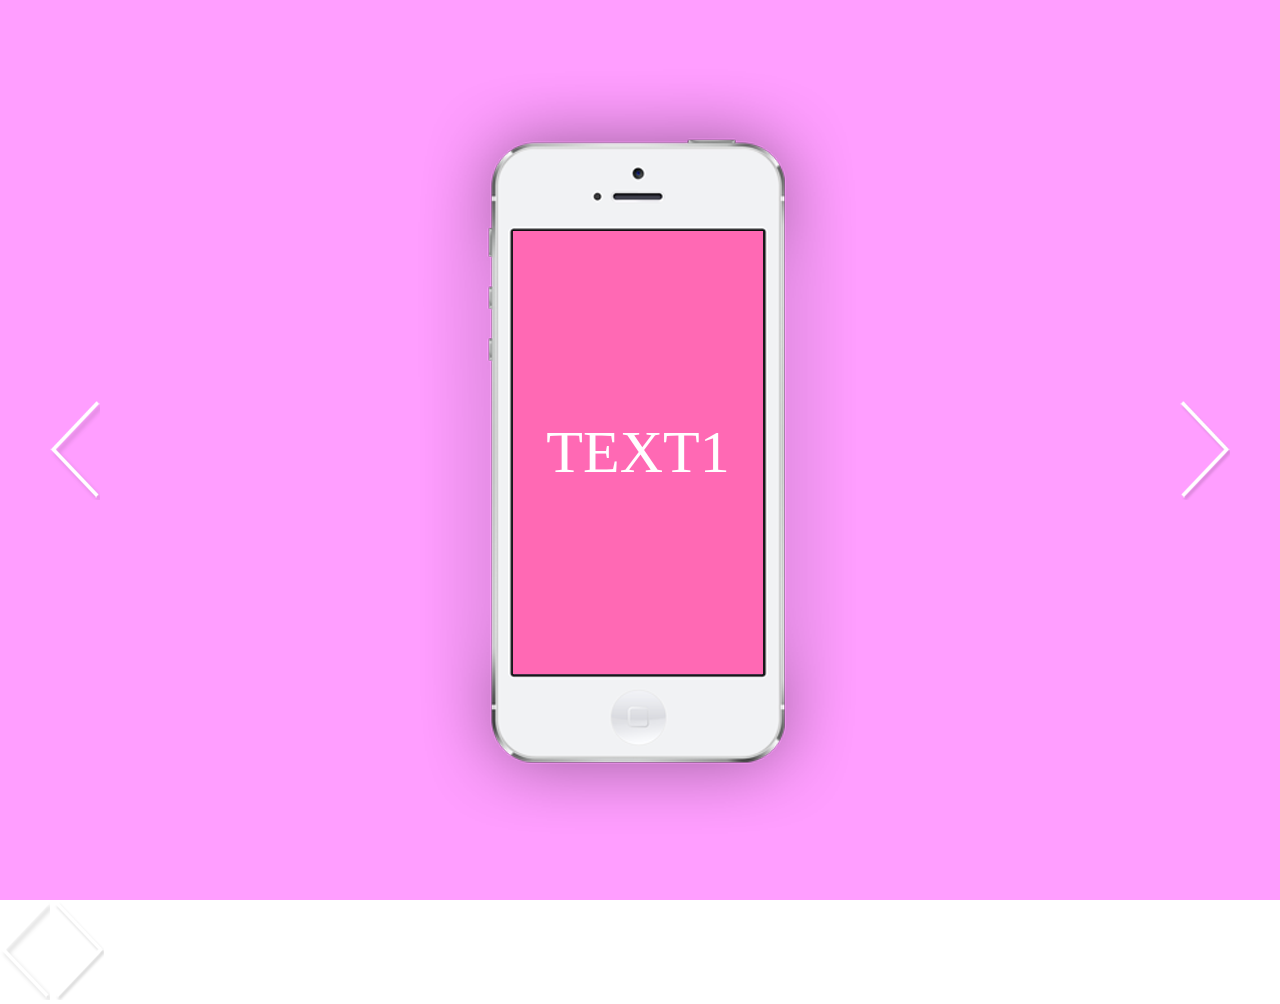
<file: loop_slider-master/index.html>
<!DOCTYPE html>
<html lang="ko">
<head>
    <meta charset="UTF-8">
    <meta http-equiv="X-UA-Compatible" content="IE=edge">
    <meta name="viewport" content="width=device-width, initial-scale=1.0">
    <title>Loop Slider</title>
    <link rel="stylesheet" href="css/style.css">
    <script defer type='module' src="js/animate.mjs"></script>
    <script defer type='module' src="js/loop_slider.mjs"></script>
</head>
<body>
    <section id="slider">
        <ul>
            <li data-index="1">TEXT1</li>
            <li data-index="2">TEXT2</li>
            <li data-index="3">TEXT3</li>           
        </ul>

        <a href="#" class="prev">
            <img src="img/btnPrev.png">
        </a>

        <a href="#" class="next">
            <img src="img/btnNext.png">
        </a>
    </section>

    <figure class='phone'>
        <section id="slider2">
            <ul>
                <li data-index="1">TEXT1</li>
                <li data-index="2">TEXT2</li>
                <li data-index="3">TEXT3</li>           
            </ul>  
        </section>
    </figure>

    <a href="#" class="prev">
        <img src="img/btnPrev.png">
    </a>

    <a href="#" class="next">
        <img src="img/btnNext.png">
    </a>
</body>
</html>
</file>
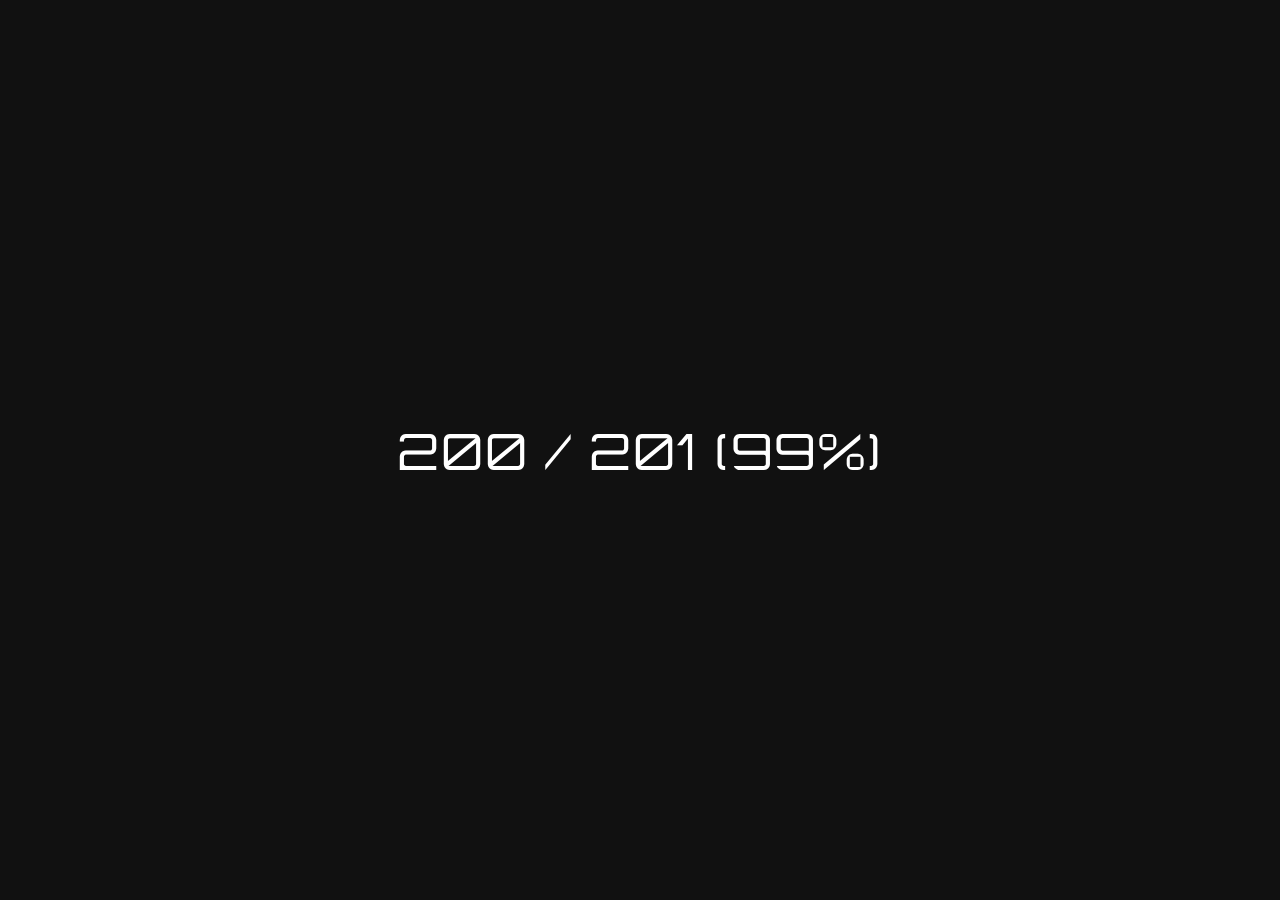
<file: sequence_motion-master/index.html>
<!DOCTYPE html>
<html lang="ko">
<head>
   <meta charset="UTF-8">
   <meta http-equiv="X-UA-Compatible" content="IE=edge">
   <meta name="viewport" content="width=device-width, initial-scale=1.0">
   <title>Document</title>
   <link rel="stylesheet" href="css/style.css">
   <script defer src="js/main.js"></script>
</head>
<body>
   <main></main>
   <p><img src="img/logo.png"></p>
   <footer>이미지 출처 : SARAR 공식 유튜브 홍보영상 <br>
      <a href='https://www.youtube.com/watch?v=MvC0RXhWRgM' target='_blank'>https://www.youtube.com/watch?v=MvC0RXhWRgM</a>
   </footer>
   <aside>0 / 200</aside>
</body>
</html>
</file>
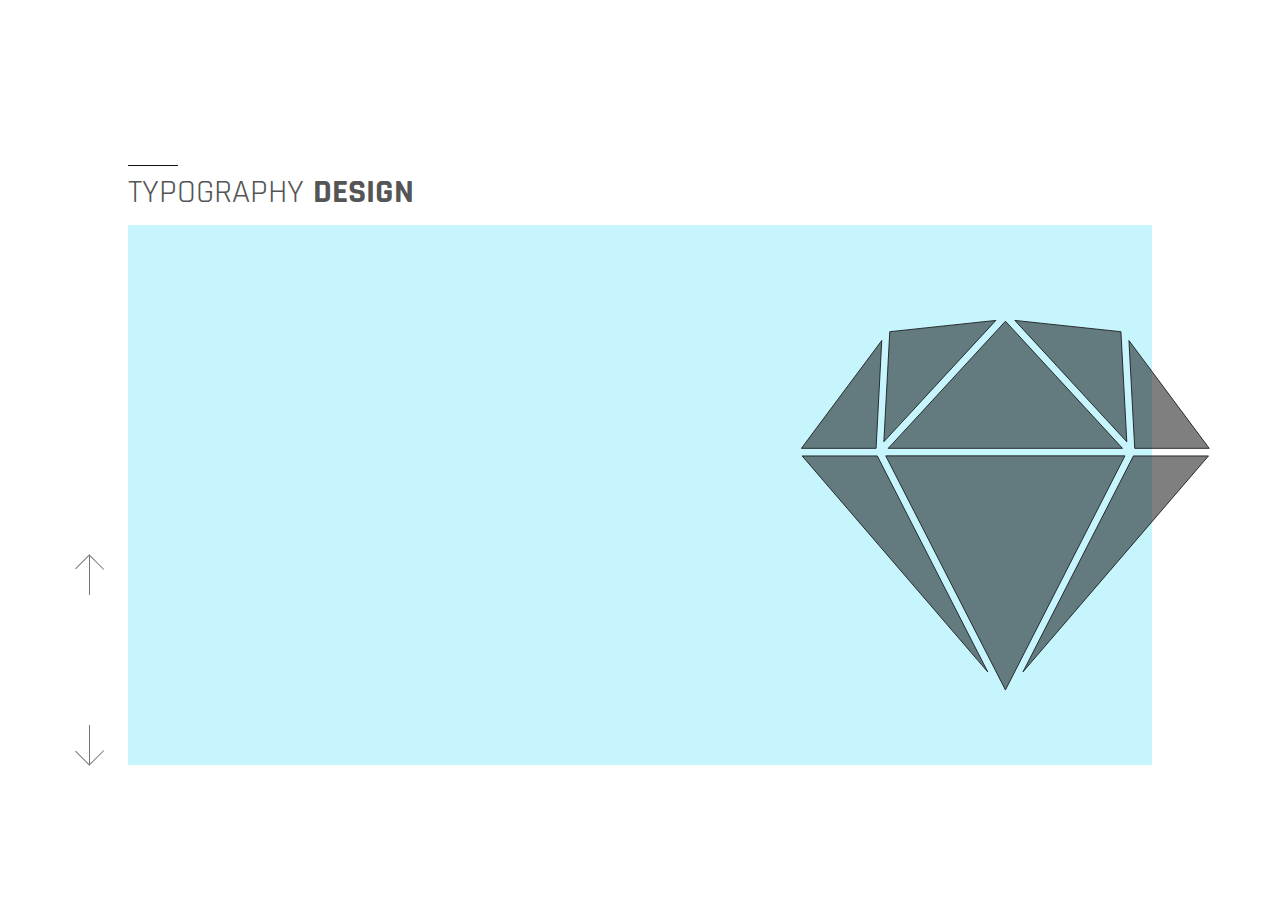
<file: svg_ui-master/index.html>
<!DOCTYPE html>
<html lang="ko">
<head>
	<meta charset="UTF-8">
	<meta http-equiv="X-UA-Compatible" content="IE=edge">
	<meta name="viewport" content="width=device-width, initial-scale=1.0">
	<title>Document</title>
	<link rel="stylesheet" href="css/style.css">
	<script defer src="main.js"></script>	
</head>
<body>
	<main>
		<h1>TYPOGRAPHY <strong>DESIGN</strong></h1>

		<a href="#" class="btnUp">
			<span></span>
			<p>UP</p>
		</a>

		<a href="#" class="btnDown">
			<span></span>
			<p>DOWN</p>
		</a>

		<ul class="panel">
			<li class='on' data-index='0'>
				<div class="bg">
					<div class="pic">
						<svg viewBox="0 0 512 512"><path d="M27.5 162.2L9 187.1h90.5l6.9-130.7-78.9 105.8zM396.3 45.7L267.7 32l135.7 147.2-7.1-133.5zM112.2 218.3l-11.2-22H9.9L234.8 458zm2-31.2h284l-81.5-88.5L256.3 33zm297.3 9.1L277.6 458l224.8-261.7h-90.9zM415.4 69L406 56.4l.9 17.3 6.1 113.4h90.3zM113.5 93.5l-4.6 85.6L244.7 32 116.1 45.7zm287.7 102.7h-290l42.4 82.9L256.3 480l144.9-283.8z"></path></svg>
					</div>
				</div>
			</li>
			<li data-index='1'>
				<div class="bg">
					<div class="pic">
						<svg viewBox="0 0 448 512"><path d="M319.5 114.7c-22.2-14-43.5-19.5-64.7-33.5-13-8.8-31.3-30-46.5-48.3-2.7 29.3-11.5 41.2-22 49.5-21.3 17-34.8 22.2-53.5 32.3C117 123 32 181.5 32 290.5 32 399.7 123.8 480 225.8 480 327.5 480 416 406 416 294c0-112.3-83-171-96.5-179.3zm2.5 325.6c-20.1 20.1-90.1 28.7-116.7 4.2-4.8-4.8.3-12 6.5-12 0 0 17 13.3 51.5 13.3 27 0 46-7.7 54.5-14 6.1-4.6 8.4 4.3 4.2 8.5zm-54.5-52.6c8.7-3.6 29-3.8 36.8 1.3 4.1 2.8 16.1 18.8 6.2 23.7-8.4 4.2-1.2-15.7-26.5-15.7-14.7 0-19.5 5.2-26.7 11-7 6-9.8 8-12.2 4.7-6-8.2 15.9-22.3 22.4-25zM360 405c-15.2-1-45.5-48.8-65-49.5-30.9-.9-104.1 80.7-161.3 42-38.8-26.6-14.6-104.8 51.8-105.2 49.5-.5 83.8 49 108.5 48.5 21.3-.3 61.8-41.8 81.8-41.8 48.7 0 23.3 109.3-15.8 106z"></path></svg>
					</div>
				</div>
			</li>
			<li data-index='2'>
				<div class="bg">
					<div class="pic">
						<svg viewBox="0 0 448 512"><path d="M439.55 236.05L244 40.45a28.87 28.87 0 0 0-40.81 0l-40.66 40.63 51.52 51.52c27.06-9.14 52.68 16.77 43.39 43.68l49.66 49.66c34.23-11.8 61.18 31 35.47 56.69-26.49 26.49-70.21-2.87-56-37.34L240.22 199v121.85c25.3 12.54 22.26 41.85 9.08 55a34.34 34.34 0 0 1-48.55 0c-17.57-17.6-11.07-46.91 11.25-56v-123c-20.8-8.51-24.6-30.74-18.64-45L142.57 101 8.45 235.14a28.86 28.86 0 0 0 0 40.81l195.61 195.6a28.86 28.86 0 0 0 40.8 0l194.69-194.69a28.86 28.86 0 0 0 0-40.81z"></path></svg>
					</div>
				</div>
			</li>
			<li data-index='3'>
				<div class="bg">
					<div class="pic">
						<svg viewBox="0 0 512 512"><path d="M459.37 151.716c.325 4.548.325 9.097.325 13.645 0 138.72-105.583 298.558-298.558 298.558-59.452 0-114.68-17.219-161.137-47.106 8.447.974 16.568 1.299 25.34 1.299 49.055 0 94.213-16.568 130.274-44.832-46.132-.975-84.792-31.188-98.112-72.772 6.498.974 12.995 1.624 19.818 1.624 9.421 0 18.843-1.3 27.614-3.573-48.081-9.747-84.143-51.98-84.143-102.985v-1.299c13.969 7.797 30.214 12.67 47.431 13.319-28.264-18.843-46.781-51.005-46.781-87.391 0-19.492 5.197-37.36 14.294-52.954 51.655 63.675 129.3 105.258 216.365 109.807-1.624-7.797-2.599-15.918-2.599-24.04 0-57.828 46.782-104.934 104.934-104.934 30.213 0 57.502 12.67 76.67 33.137 23.715-4.548 46.456-13.32 66.599-25.34-7.798 24.366-24.366 44.833-46.132 57.827 21.117-2.273 41.584-8.122 60.426-16.243-14.292 20.791-32.161 39.308-52.628 54.253z"></path></svg>
					</div>
				</div>
			</li>
		</ul>
	</main>

</body>
</html>
</file>
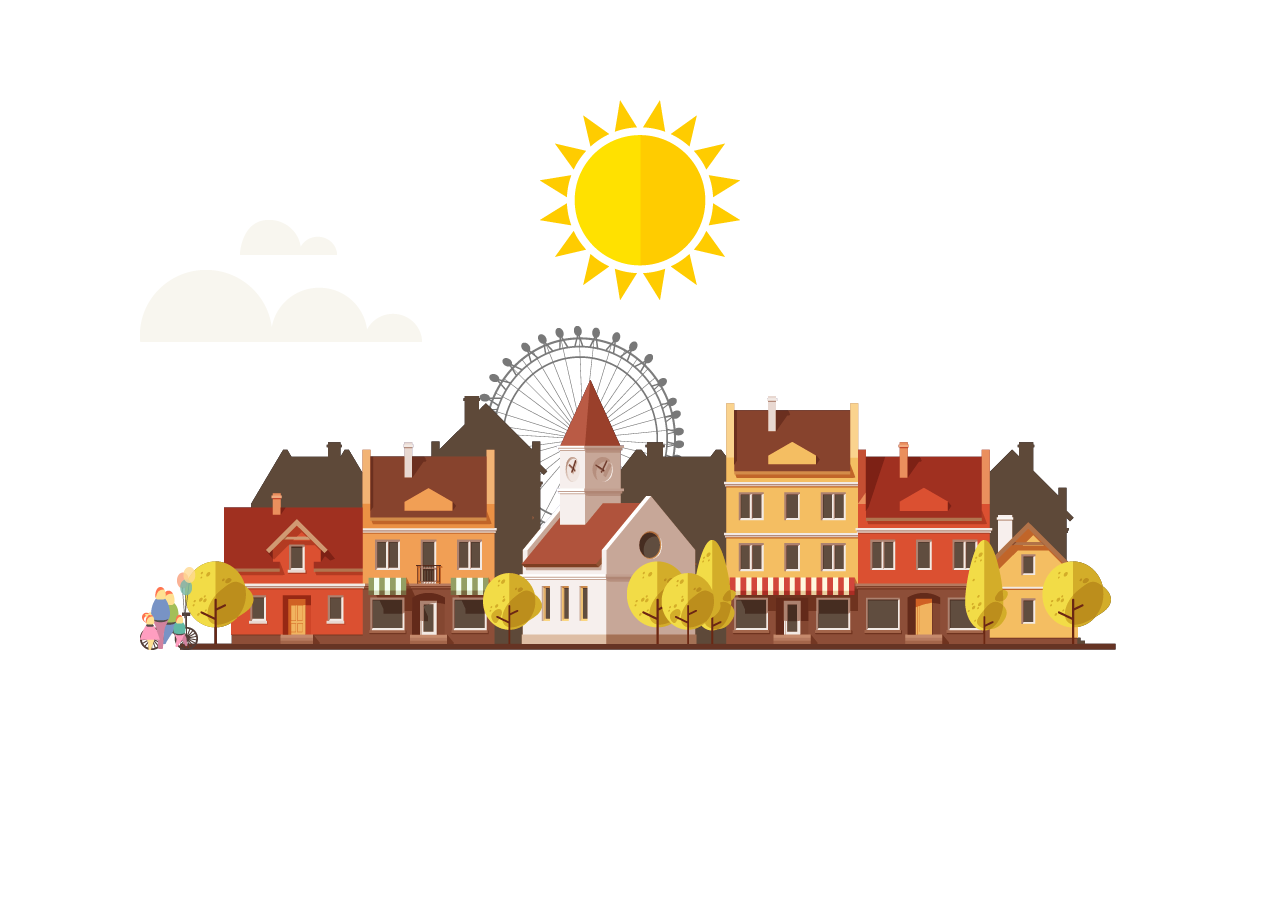
<file: town_animation-master/index.html>
﻿<!DOCTYPE html>
<html lang="ko">
<head>
  <meta charset="UTF-8">
	<meta name="viewport" content="width=device-width, initial-scale=1.0">
	<meta http-equiv="X-UA-Compatible" content="ie=edge">
	<title>Document</title>
	<link rel="stylesheet" href="css/style.css">
</head>
<body>
	<section>
		<article class="sky">
			<img src="img/sun.png" alt="sun" class="sun">
			<img src="img/cloud1.png" alt="cloud1" class="cloud1">
			<img src="img/cloud2.png" alt="cloud2" class="cloud2">
		</article>

		<article class="town">
			<img src="img/circle.png" alt="circle" class="circle">
			<img src="img/town_night.png" alt="night" class="night">
			<img src="img/town_day.png" alt="day" class="day">
		</article>

		<article class="people">
			<img src="img/man.png" alt="man" class="man">
			<img src="img/family.png" alt="family" class="family">
		</article>
	</section>
</body>
</html>
</file>
<file: loop_slider-master/css/style.css>
* {
  margin: 0px;
  padding: 0px;
  box-sizing: border-box;
}

ul, ol, li {
  list-style: none;
}

a {
  text-decoration: none;
}

#slider {
  width: 100%;
  height: 100vh;
  position: relative;
  overflow: hidden;
}
#slider ul {
  position: absolute;
  top: 0px;
  left: 0%;
  height: 100%;
}
#slider ul li {
  height: 100%;
  float: left;
  display: flex;
  justify-content: center;
  align-items: center;
  font-size: 40px;
  color: #fff;
  filter: brightness(1.5);
}
#slider ul li[data-index="1"] {
  background: hotpink;
}
#slider ul li[data-index="2"] {
  background: orange;
}
#slider ul li[data-index="3"] {
  background: aqua;
}
#slider ul li[data-index="4"] {
  background: greenyellow;
}
#slider .prev {
  position: absolute;
  left: 50px;
  top: 50%;
  margin-top: -50px;
}
#slider .next {
  position: absolute;
  right: 50px;
  top: 50%;
  margin-top: -50px;
}

.phone {
  width: 450px;
  height: 787px;
  background: url(../img/bgPhone.png) no-repeat 0px 0px;
  position: absolute;
  top: 50%;
  left: 50%;
  margin-left: -225px;
  margin-top: -393px;
}
.phone #slider2 {
  width: 250px;
  height: 443px;
  position: absolute;
  top: 174px;
  left: 98px;
  overflow: hidden;
}
.phone #slider2 ul {
  height: 100%;
  position: absolute;
  top: 0px;
  left: 0px;
}
.phone #slider2 ul li {
  height: 100%;
  float: left;
  display: flex;
  justify-content: center;
  align-items: center;
  font-size: 60px;
  color: #fff;
}
.phone #slider2 ul li[data-index="1"] {
  background: hotpink;
}
.phone #slider2 ul li[data-index="2"] {
  background: orange;
}
.phone #slider2 ul li[data-index="3"] {
  background: aqua;
}

/*# sourceMappingURL=style.css.map */
</file>
<file: sequence_motion-master/css/style.css>
@import url("https://fonts.googleapis.com/css2?family=Orbitron&display=swap");
* {
  margin: 0px;
  padding: 0px;
  box-sizing: border-box;
}

body {
  background: #000;
}

main {
  width: 100%;
  height: 60vh;
  background: #000;
  overflow: hidden;
  position: relative;
  top: 20vh;
  opacity: 0;
  transition: 3s;
}
main.on {
  opacity: 1;
}
main img {
  position: absolute;
  top: 0px;
  left: 0px;
  width: 100%;
  height: 100%;
  object-fit: cover;
}

p {
  width: 100%;
  height: 100vh;
  position: absolute;
  top: 0px;
  left: 0px;
  display: flex;
  justify-content: center;
  align-items: center;
}
p img {
  width: 40vw;
}

footer {
  font: 12px/1.4 "arial";
  color: #777;
  position: absolute;
  bottom: 50px;
  right: 100px;
}
footer a {
  color: #666;
}

aside {
  width: 100%;
  height: 100vh;
  position: fixed;
  top: 0px;
  left: 0px;
  display: flex;
  justify-content: center;
  align-items: center;
  font-size: 50px;
  font-family: "orbitron";
  letter-spacing: 2px;
  color: #fff;
  background: #111;
  transition: 2.5s;
}
aside.off {
  opacity: 0;
}

/*# sourceMappingURL=style.css.map */
</file>
<file: svg_ui-master/css/style.css>
@import url("https://fonts.googleapis.com/css2?family=Orbitron&family=Rajdhani:wght@300&display=swap");
* {
  margin: 0px;
  padding: 0px;
  box-sizing: border-box;
}

ul, ol {
  list-style: none;
}

a {
  text-decoration: none;
}

body {
  width: 100%;
  height: 100vh;
  overflow: hidden;
  padding: 25vh 10vw 15vh;
}
body main {
  width: 100%;
  height: 100%;
  position: relative;
}
body main h1 {
  position: absolute;
  left: 0px;
  top: -50px;
  font: 34px/1 "Rajdhani";
  color: #555;
}
body main h1::before {
  content: "";
  display: block;
  width: 50px;
  height: 1px;
  background: #111;
  position: absolute;
  left: 0px;
  top: -10px;
}
body main .btnUp {
  display: block;
  width: 61px;
  height: 50px;
  position: absolute;
  left: -70px;
  bottom: 160px;
}
body main .btnUp::before, body main .btnUp::after {
  content: "";
  display: block;
  width: 1px;
  height: 20px;
  background: #777;
  position: absolute;
  top: 0px;
  left: 50%;
  transform-origin: right top;
  transition: 0.5s 0.2s;
}
body main .btnUp::before {
  transform: rotate(45deg);
}
body main .btnUp::after {
  transform: rotate(-45deg);
}
body main .btnUp span {
  display: block;
  width: 1px;
  height: 40px;
  background: #777;
  position: absolute;
  top: 0px;
  left: 50%;
  transition: 0.5s;
}
body main .btnUp p {
  font: 12px/1 "orbitron";
  color: #111;
  text-align: center;
  letter-spacing: 2px;
  position: absolute;
  top: 100%;
  left: 50%;
  transform: translateX(-50%);
  opacity: 0;
  transition: 0.5s;
}
body main .btnUp:hover::before {
  transform: rotate(45deg) translateY(-40px);
  opacity: 0;
}
body main .btnUp:hover::after {
  transform: rotate(-45deg) translateY(-40px);
  opacity: 0;
}
body main .btnUp:hover span {
  transform: translateY(-40px);
  opacity: 0;
}
body main .btnUp:hover p {
  top: 50%;
  opacity: 1;
}
body main .btnDown {
  display: block;
  width: 61px;
  height: 50px;
  position: absolute;
  left: -70px;
  bottom: 0px;
}
body main .btnDown::before, body main .btnDown::after {
  content: "";
  display: block;
  width: 1px;
  height: 20px;
  background: #777;
  position: absolute;
  bottom: 0px;
  left: 50%;
  transform-origin: right bottom;
  transition: 0.5s 0.2s;
}
body main .btnDown::before {
  transform: rotate(-45deg);
}
body main .btnDown::after {
  transform: rotate(45deg);
}
body main .btnDown span {
  display: block;
  width: 1px;
  height: 40px;
  background: #777;
  position: absolute;
  bottom: 0px;
  left: 50%;
  transition: 0.5s;
}
body main .btnDown p {
  font: 12px/1 "orbitron";
  color: #111;
  text-align: center;
  letter-spacing: 2px;
  position: absolute;
  top: 0%;
  left: 50%;
  transform: translate(-50%, -50%);
  opacity: 0;
  transition: 0.5s 0.4s;
}
body main .btnDown:hover::before {
  transform: rotate(-45deg) translateY(40px);
  opacity: 0;
}
body main .btnDown:hover::after {
  transform: rotate(45deg) translateY(40px);
  opacity: 0;
}
body main .btnDown:hover span {
  transform: translateY(40px);
  opacity: 0;
}
body main .btnDown:hover p {
  top: 50%;
  opacity: 1;
}
body main .panel {
  width: 100%;
  height: 100%;
  position: relative;
}
body main .panel li {
  width: 100%;
  height: 100%;
  position: absolute;
  top: 0px;
  left: 0px;
  perspective: 400px;
}
body main .panel li .bg {
  width: 100%;
  height: 100%;
  position: absolute;
  top: 0px;
  left: 0px;
  opacity: 0;
  transition: 0.8s;
}
body main .panel li .bg .pic {
  width: 33vw;
  position: absolute;
  bottom: 5vh;
  right: -5vw;
}
body main .panel li .bg .pic path {
  stroke: #111;
  stroke-width: 1;
  fill: rgba(0, 0, 0, 0);
  stroke-dasharray: 2400;
  stroke-dashoffset: 2400;
  transition: stroke-dashoffset 2s 0.5s, fill 0.5s 1.5s;
}
body main .panel li:nth-of-type(1) .bg {
  background: #c7f5fd;
}
body main .panel li:nth-of-type(2) .bg {
  background: #baffd5;
}
body main .panel li:nth-of-type(3) .bg {
  background: #f0ffc8;
}
body main .panel li:nth-of-type(4) .bg {
  background: #ffd1fb;
}
body main .panel li.on .bg {
  opacity: 1;
  transform: translateY(0%) rotateX(0deg);
}
body main .panel li.on .bg path {
  fill: rgba(0, 0, 0, 0.5);
  stroke-dashoffset: 0;
}
body main .panel li.up .bg {
  opacity: 0;
  transform: translateY(-80%) rotateX(50deg);
}
body main .panel li.down .bg {
  opacity: 0;
  transform: translateY(80%) rotateX(-50deg);
}

/*# sourceMappingURL=style.css.map */
</file>
<file: town_animation-master/css/style.css>
@charset "utf-8";
@import url('https://fonts.googleapis.com/css?family=Poiret+One');

* {
	margin: 0px;
	padding: 0px;
}
body {
	width: 100%;
	height: 100vh;
	overflow: hidden;
	animation: sky linear 20s infinite;
}
section {
	width: 1000px;
	height: 400px;
	position: absolute;
	top: 50%;
	left: 50%;
	margin-top: -200px;
	margin-left: -500px;	
}
section .sky {
	width: 100%;
	height: 100%;
	position: absolute; 
	top: 0px;
	left: 0px;
}
section .sky .sun {
	position: absolute;
	left: 50%;
	margin-left: -100px;
	top: -150px;
	transform-origin: center 500px;
	animation: sun linear 20s infinite;
}
section .sky .cloud1 {
	position: absolute;
	top: -30px;
	left: 10%;
	animation: flow linear 10s infinite;
}
section .sky .cloud2 {
	position: absolute;
	top: 20px;
	left: 0%;
	animation: flow linear 20s infinite;
}
section .town .circle {
	position: absolute;
	bottom: 104px;
	left: 50%;
	margin-left: -165px;
	opacity: 0.7;
	animation: rotation linear 20s infinite;
}
section .town .night {
	position: absolute;
	bottom: 0px;
	left: 40px;
}
section .town .day {
	position: absolute;
	bottom: 0px;
	left: 40px;
	animation: day linear 20s infinite;
}
section .people {
	width: 100%;
	height: 100%;
	position: absolute;
	top: 0px; 
	left: 0px;
	animation: day linear 20s infinite;
}
section .people .man {
	position: absolute;
	left: 0%;
	bottom: 0px;
	animation: flow linear 7s infinite;
}
section .people .family {
	position: absolute;
	left: 0%;
	bottom: 0px;
	animation: flow linear 20s infinite;
}

@keyframes rotation {
	0% {transform: rotate(0deg);}
	100% {transform: rotate(360deg);}
}
@keyframes sun {
	0% {transform: rotate(-90deg); opacity: 0;}
	25% {transform: rotate(-30deg); opacity: 1;}
	50% {transform: rotate(30deg); opacity: 1;}
	75% {transform: rotate(90deg); opacity: 0;}
	100% {transform: rotate(-90deg); opacity: 0;}
}
@keyframes sky {
	0% {background: #b08fcc;}
	25% {background: #b1e1e2;}
	50% {background: #fcd2e2;}
	75% {background: #636888;}
	100% {background: #b08fcc;}
}
@keyframes day {
	0% {opacity: 0;}
	25% {opacity: 1;}
	50% {opacity: 1;}
	75% {opacity: 0;}
	100% {opacity: 0;}
}
@keyframes flow {
	0% {left: 0%; opacity: 0;}
	10% {opacity: 1;}
	80% {opacity: 1;}
	100% {left: 90%; opacity: 0;}
	
}
</file>
